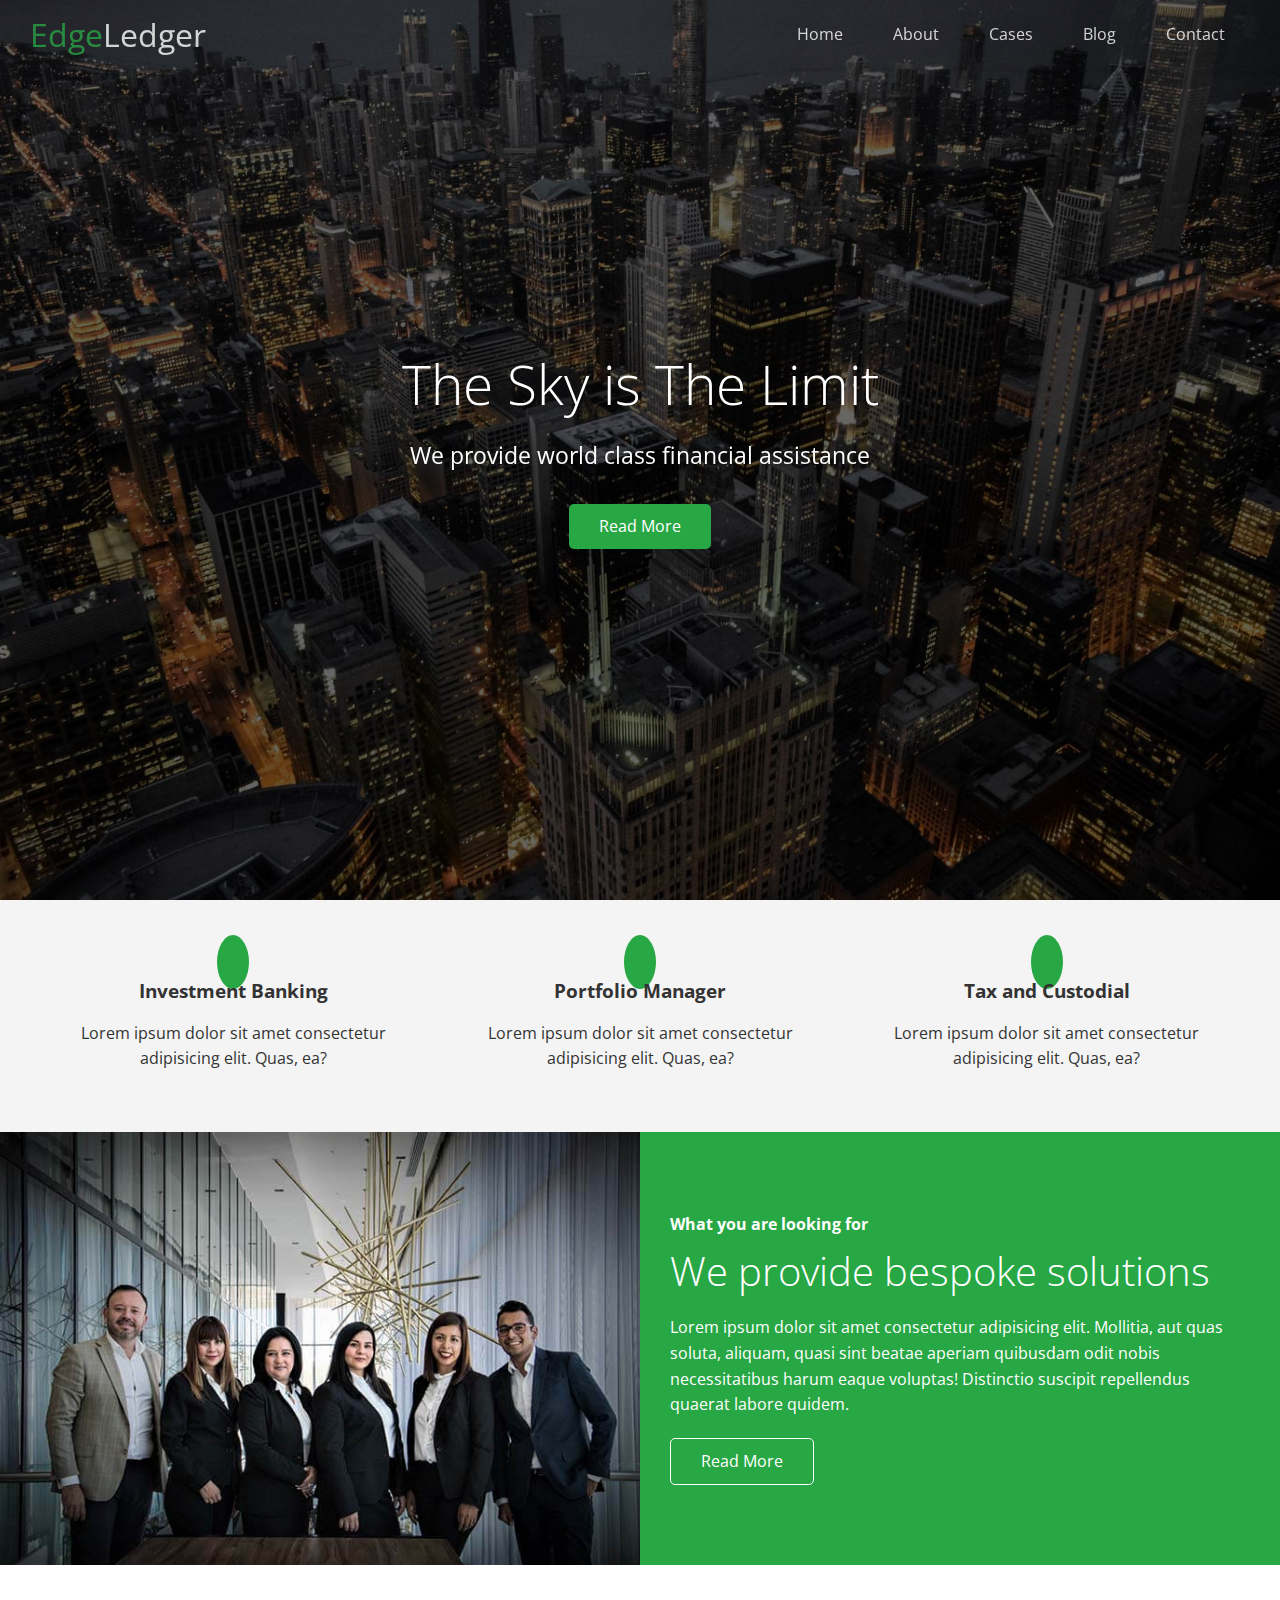
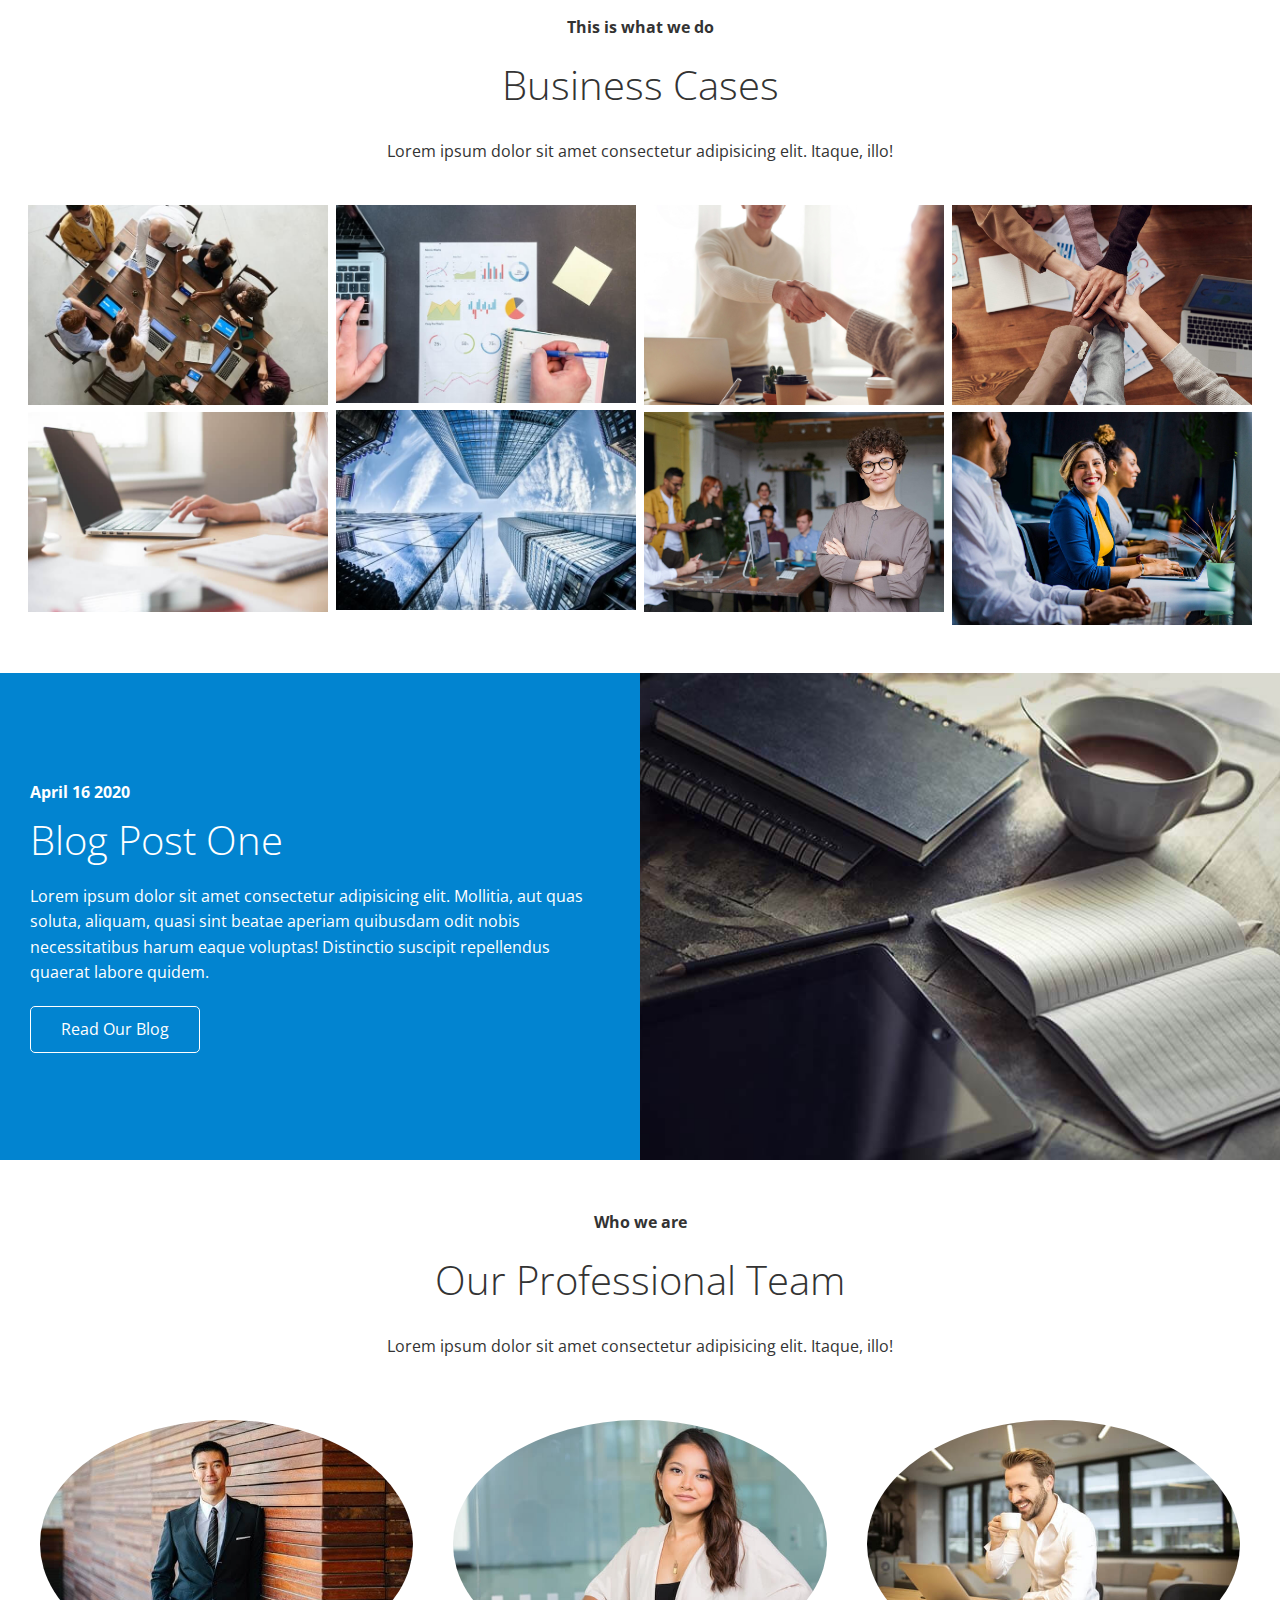
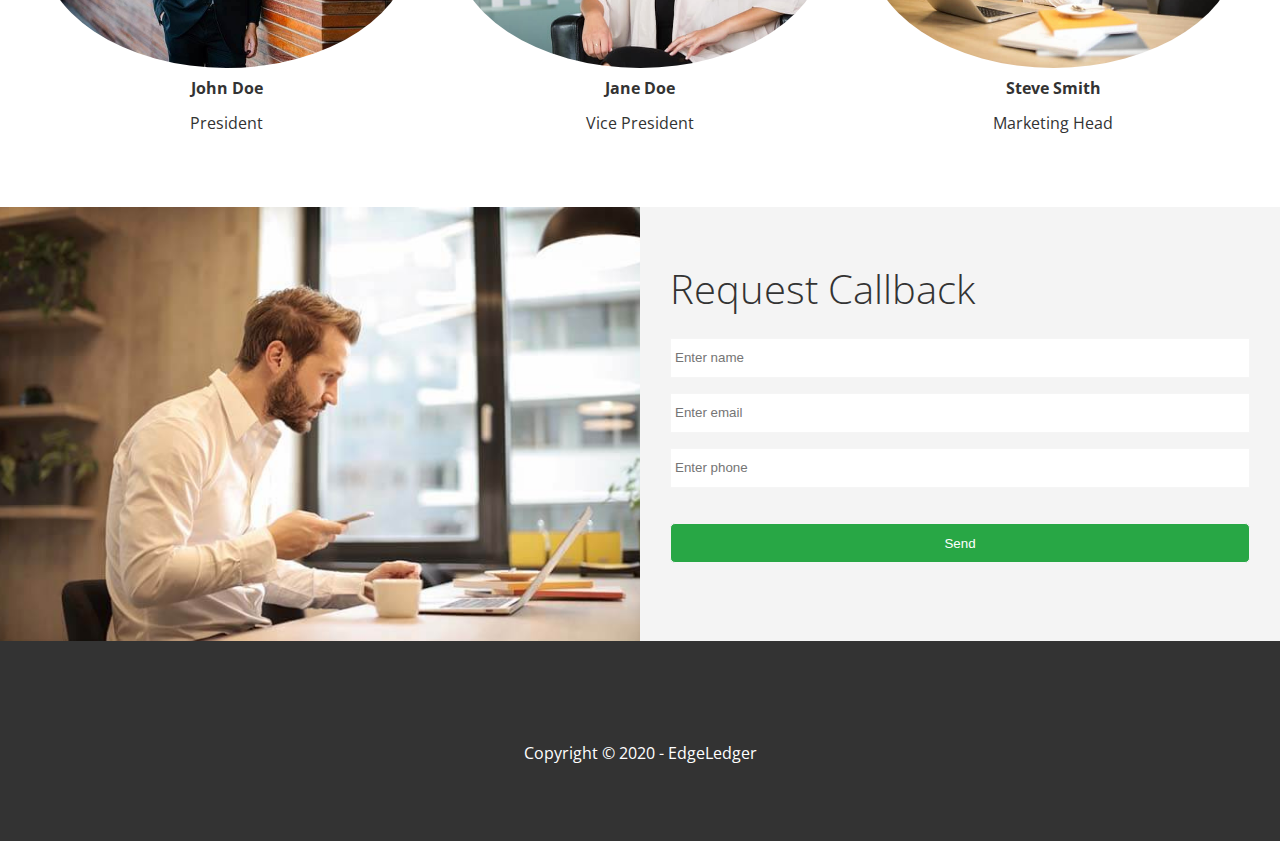
<file: index.html>
<!DOCTYPE html>
<html lang="en">
<head>
  <meta charset="UTF-8">
  <meta name="viewport" content="width=device-width, initial-scale=1.0">
  <link rel="shortcut icon" type="image/x-icon" href="/favicon.ico">
  <link rel="stylesheet" href="https://cdnjs.cloudflare.com/ajax/libs/font-awesome/5.13.0/css/all.min.css" integrity="sha256-h20CPZ0QyXlBuAw7A+KluUYx/3pK+c7lYEpqLTlxjYQ=" crossorigin="anonymous" />
  <link rel="stylesheet" href="css/lightbox.min.css">
  <link rel="stylesheet" href="css/utilities.css">
  <link rel="stylesheet" href="css/style.css">
  <title>Welcome to EdgeLedger</title>
</head>
<body id="home">
  <header class="hero">
    <div id="navbar" class="navbar top">
      <h1 class="logo">
        <span class="text-primary"><i class="fas fa-book-open"></i> Edge</span>Ledger
      </h1>
      <nav>
        <ul>
          <li><a href="#home">Home</a></li>
          <li><a href="#about">About</a></li>
          <li><a href="#cases">Cases</a></li>
          <li><a href="#blog">Blog</a></li>
          <li><a href="#contact">Contact</a></li>
        </ul>
      </nav>
    </div>
    <div class="content">
      <h1>The Sky is The Limit</h1>
      <p>We provide world class financial assistance</p>
      <a href="#about" class="btn"><i class="fas fa-chevron-right"></i> Read More</a>
    </div>
  </header>
  <main>
    <!-- About:icons -->
    <section id="about" class="icons bg-light">
      <div class="flex-items">
        <div>
          <i class="fas fa-university fa-2x"></i>
          <div>
            <h3>Investment Banking</h3>
            <p>Lorem ipsum dolor sit amet consectetur adipisicing elit. Quas, ea?</p>
          </div>
        </div>
        <div>
          <i class="fas fa-book-reader fa-2x"></i>
          <div>
            <h3>Portfolio Manager</h3>
            <p>Lorem ipsum dolor sit amet consectetur adipisicing elit. Quas, ea?</p>
          </div>
        </div>
        <div>
          <i class="fas fa-pencil-alt fa-2x"></i>
          <div>
            <h3>Tax and Custodial</h3>
            <p>Lorem ipsum dolor sit amet consectetur adipisicing elit. Quas, ea?</p>
          </div>
        </div>
      </div>
    </section>

    <!-- About:Solutions -->
    <section class="solutions flex-columns">
      <div class="row">
        <div class="column">
          <div class="column-1">
            <img src="img/home/people.jpg" alt="">
          </div>
        </div>
        <div class="column">
          <div class="column-2 bg-primary">
            <h4>What you are looking for</h4>
            <h2>We provide bespoke solutions</h2>
            <p>Lorem ipsum dolor sit amet consectetur adipisicing elit. Mollitia, aut quas soluta, aliquam, quasi sint beatae aperiam quibusdam odit nobis necessitatibus harum eaque voluptas! Distinctio suscipit repellendus quaerat labore quidem.</p>
            <a href="#" class="btn btn-outline"><i class="fas fa-chevron"></i> Read More</a>
          </div>
        </div>
      </div>
    </section>

    <!-- Cases -->
    <section id="cases" class="cases flex-grid section-padding">
      <header class="section-header">
        <h4>This is what we do</h4>
        <h2>Business Cases</h2>
        <p>Lorem ipsum dolor sit amet consectetur adipisicing elit. Itaque, illo!</p>
      </header>
      <div class="row">
        <div class="column">
          <a href="img/cases/cases1.jpg" data-lightbox="cases" data-title="Lorem ipsum dolor sit amet consectetur adipisicing elit. Itaque, illo!">
            <img src="img/cases/cases1.jpg" alt="">
          </a>
          <a href="img/cases/cases2.jpg" data-lightbox="cases" data-title="Lorem ipsum dolor sit amet consectetur adipisicing elit. Itaque, illo!">
            <img src="img/cases/cases2.jpg" alt="">
          </a>
        </div>
        <div class="column">
          <a href="img/cases/cases3.jpg" data-lightbox="cases" data-title="Lorem ipsum dolor sit amet consectetur adipisicing elit. Itaque, illo!">
            <img src="img/cases/cases3.jpg" alt="">
          </a>
          <a href="img/cases/cases4.jpg" data-lightbox="cases" data-title="Lorem ipsum dolor sit amet consectetur adipisicing elit. Itaque, illo!">
            <img src="img/cases/cases4.jpg" alt="">
          </a>
        </div>
        <div class="column">
          <a href="img/cases/cases5.jpg" data-lightbox="cases" data-title="Lorem ipsum dolor sit amet consectetur adipisicing elit. Itaque, illo!">
            <img src="img/cases/cases5.jpg" alt="">
          </a>
          <a href="img/cases/cases6.jpg" data-lightbox="cases" data-title="Lorem ipsum dolor sit amet consectetur adipisicing elit. Itaque, illo!">
            <img src="img/cases/cases6.jpg" alt="">
          </a>
        </div>
        <div class="column">
          <a href="img/cases/cases7.jpg" data-lightbox="cases" data-title="Lorem ipsum dolor sit amet consectetur adipisicing elit. Itaque, illo!">
            <img src="img/cases/cases7.jpg" alt="">
          </a>
          <a href="img/cases/cases8.jpg" data-lightbox="cases" data-title="Lorem ipsum dolor sit amet consectetur adipisicing elit. Itaque, illo!">
            <img src="img/cases/cases8.jpg" alt="">
          </a>
        </div>
        
    </section>

    <!-- Blog -->
    <section id="blog" class="blog flex-columns flex-reverse">
      <div class="row">
        <div class="column">
          <div class="column-1">
            <img src="img/home/blog.jpg" alt="">
          </div>
        </div>
        <div class="column">
          <div class="column-2 bg-secondary">
            <h4>April 16 2020</h4>
            <h2>Blog Post One</h2>
            <p>Lorem ipsum dolor sit amet consectetur adipisicing elit. Mollitia, aut quas soluta, aliquam, quasi sint beatae aperiam quibusdam odit nobis necessitatibus harum eaque voluptas! Distinctio suscipit repellendus quaerat labore quidem.</p>
            <a href="blog.html" class="btn btn-outline"><i class="fas fa-chevron"></i>Read Our Blog</a>
          </div>
        </div>
      </div>
    </section>

    <!-- Team -->
    <section id="team" class="team section-padding">
      <header class="section-header">
        <h4>Who we are</h4>
        <h2>Our Professional Team</h2>
        <p>Lorem ipsum dolor sit amet consectetur adipisicing elit. Itaque, illo!</p>
      </header>
      <div class="flex-items">
        <div>
          <img src="img/team/person1.jpg" alt="">
          <h4>John Doe</h4>
          <p>President</p>
        </div>
        <div>
          <img src="img/team/person2.jpg" alt="">
          <h4>Jane Doe</h4>
          <p>Vice President</p>
        </div>
        <div>
          <img src="img/team/person3.jpg" alt="">
          <h4>Steve Smith</h4>
          <p>Marketing Head</p>
        </div>
      </div>
    </section>

    <!-- Contact -->
    <section id="contact" class="contact flex-columns">
      <div class="row">
        <div class="column">
          <div class="column-1">
            <img src="img/home/contact.jpg" alt="">
          </div>
        </div>
        <div class="column">
          <div class="column-2 bg-light">
            <h2>Request Callback</h2>
            <form action="" class="callback-form">
              <div class="form-control">
                <label for="name"></label>
                <input type="text" name="name" id="name" placeholder="Enter name">
              </div>
              <div class="form-control">
                <label for="email"></label>
                <input type="text" name="email" id="email" placeholder="Enter email">
              </div>
              <div class="form-control">
                <label for="phone"></label>
                <input type="text" name="phone" id="phone" placeholder="Enter phone">
              </div>
              <input type="submit" value="Send" id="submit" class="btn">
            </form>
          </div>
        </div>
      </div>
    </section>
  </main>

  <footer class="footer bg-dark">
    <div class="social">
      <a href="#"><i class="fab fa-facebook fa-2x"></i></a>
      <a href="#"><i class="fab fa-twitter fa-2x"></i></a>
      <a href="#"><i class="fab fa-youtube fa-2x"></i></a>
      <a href="#"><i class="fab fa-linkedin fa-2x"></i></a>
    </div>
    <p>Copyright &copy; 2020 - EdgeLedger</p>
  </footer>

  <script
  src="https://code.jquery.com/jquery-3.5.0.min.js"
  integrity="sha256-xNzN2a4ltkB44Mc/Jz3pT4iU1cmeR0FkXs4pru/JxaQ="
  crossorigin="anonymous"></script>
  <script src="js/lightbox.min.js"></script>
  <script>
    const navbar = document.getElementById('navbar');
    let scrolled = false;

    window.onscroll = function() {
      if(window.pageYOffset > 100) {
          navbar.classList.remove('top');
          if(!scrolled) {
            navbar.style.transform ='translateY(-70px)';
          }
          setTimeout(function(){
            navbar.style.transform ='translateY(0)';
            scrolled = true; 
          }, 200);
      } else {
          navbar.classList.add('top');
          scrolled = false;
      }
    }

  // Smooth Scrolling
  $('#navbar a, .btn').on('click', function (e) {
    if (this.hash !=='') {
    e.preventDefault();

    const hash = this.hash;

    $('html, body').animate(
      {
        scrollTop: $(hash).offset().top - 100,
      },
      800
    );
  }
  });
    
  </script>

</body>
</html>
</file>
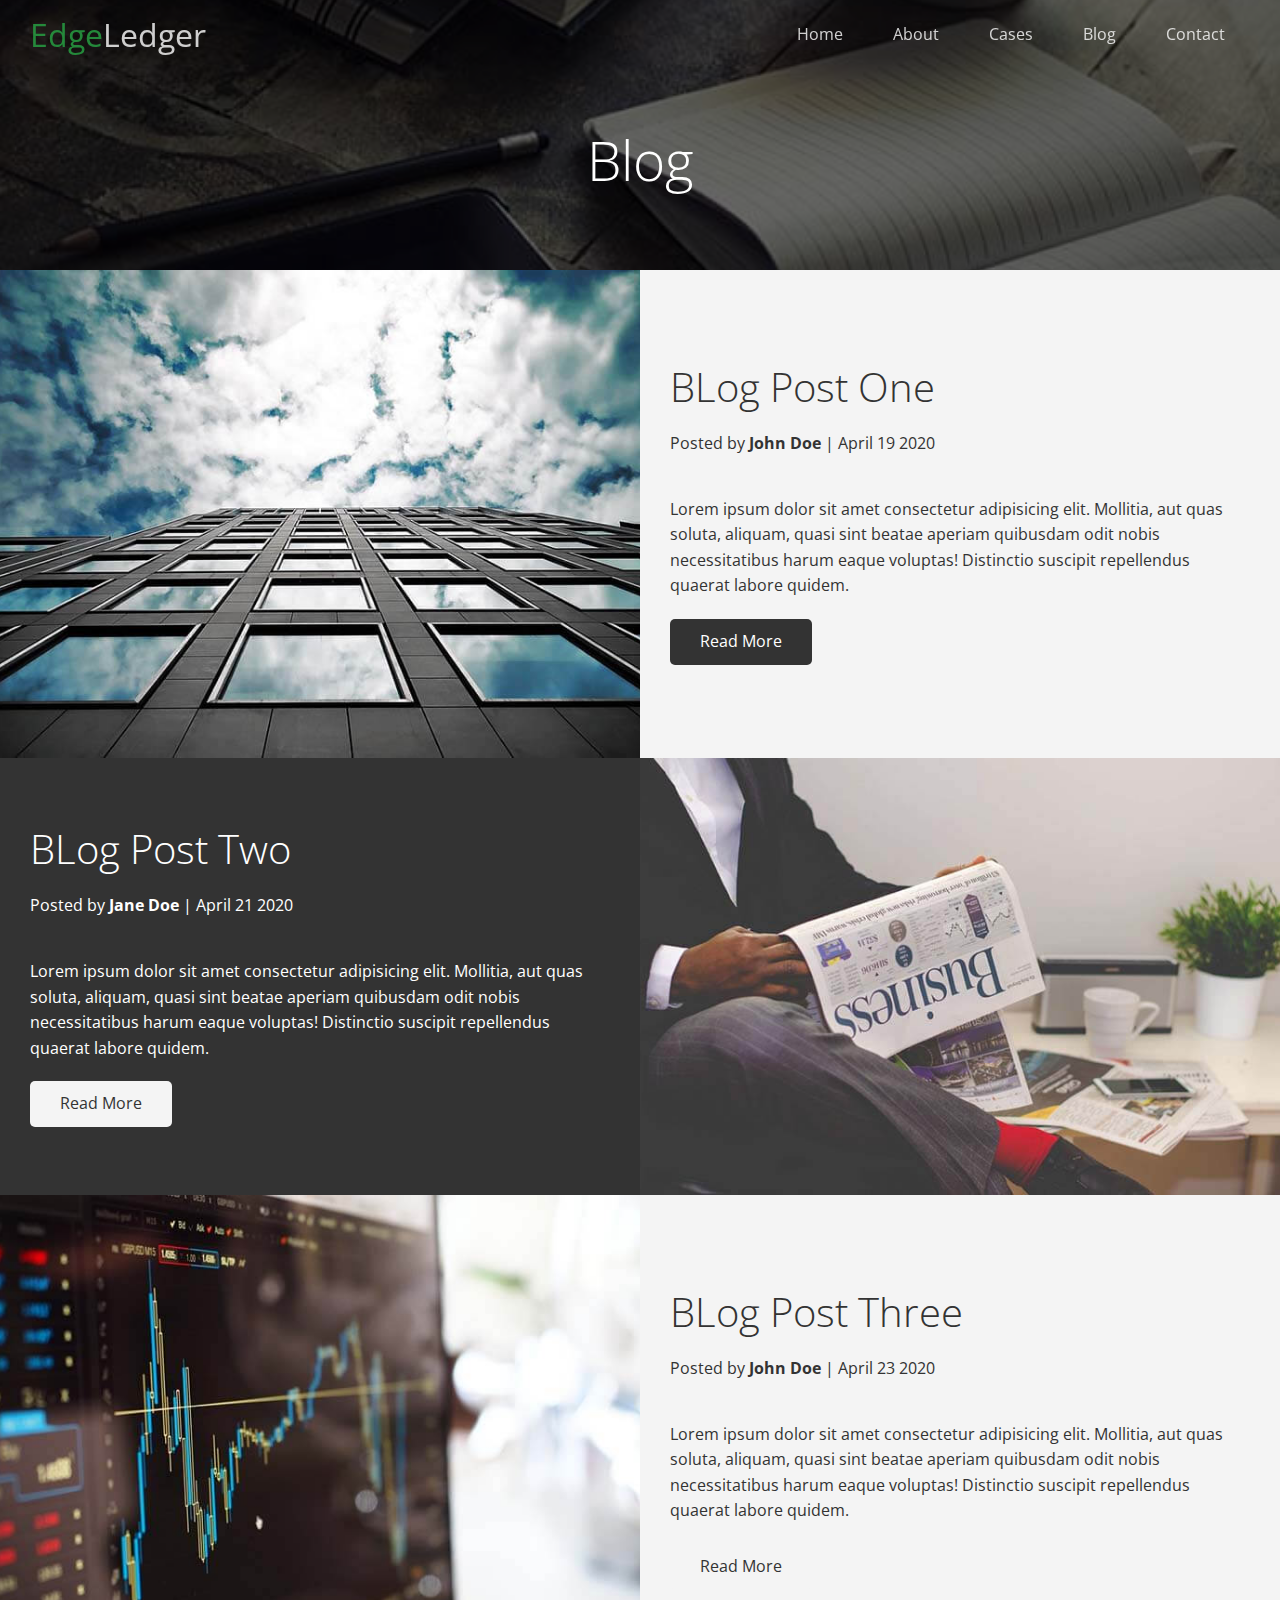
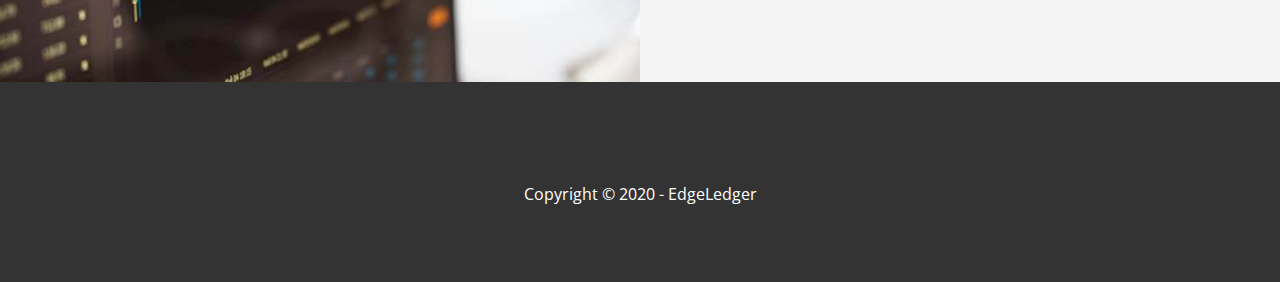
<file: blog.html>
<!DOCTYPE html>
<html lang="en">
<head>
  <meta charset="UTF-8">
  <meta name="viewport" content="width=device-width, initial-scale=1.0">
  <link rel="stylesheet" href="https://cdnjs.cloudflare.com/ajax/libs/font-awesome/5.13.0/css/all.min.css" integrity="sha256-h20CPZ0QyXlBuAw7A+KluUYx/3pK+c7lYEpqLTlxjYQ=" crossorigin="anonymous" />
  <link rel="stylesheet" href="css/utilities.css">
  <link rel="stylesheet" href="css/style.css">
  <title>Read Our Blog</title>
</head>
<body id="home">
  <header class="hero blog">
    <div id="navbar" class="navbar top">
      <h1 class="logo">
        <span class="text-primary"><i class="fas fa-book-open"></i> Edge</span>Ledger
      </h1>
      <nav>
        <ul>
          <li><a href="index.html">Home</a></li>
          <li><a href="index.html#about">About</a></li>
          <li><a href="index.html#cases">Cases</a></li>
          <li><a href="index.html#blog">Blog</a></li>
          <li><a href="index.html#contact">Contact</a></li>
        </ul>
      </nav>
    </div>
    <div class="content">
      <h1>Blog</h1>
    </div>
  </header>
  <main>
    <article class="flex-columns">
      <div class="row">
        <div class="column">
          <div class="column-1">
            <img src="img/blog/blog1.jpg" alt="">
          </div>
        </div>
        <div class="column">
          <div class="column-2 bg-light">
            <h2>BLog Post One</h2>
            <p class="meta">
              <i class="fas fa-user"></i> Posted by <strong>John Doe</strong> | April 19 2020
            </p>
            <p>Lorem ipsum dolor sit amet consectetur adipisicing elit. Mollitia, aut quas soluta, aliquam, quasi sint beatae aperiam quibusdam odit nobis necessitatibus harum eaque voluptas! Distinctio suscipit repellendus quaerat labore quidem.</p>
            <a href="post.html" class="btn btn-dark"><i class="fas fa-chevron"></i> Read More</a>
          </div>
        </div>
      </div>
    </article>

    <article class="flex-columns flex-reverse">
      <div class="row">
        <div class="column">
          <div class="column-1">
            <img src="img/blog/blog2.jpg" alt="">
          </div>
        </div>
        <div class="column">
          <div class="column-2 bg-dark">
            <h2>BLog Post Two</h2>
            <p class="meta">
              <i class="fas fa-user"></i> Posted by <strong>Jane Doe</strong> | April 21 2020
            </p>
            <p>Lorem ipsum dolor sit amet consectetur adipisicing elit. Mollitia, aut quas soluta, aliquam, quasi sint beatae aperiam quibusdam odit nobis necessitatibus harum eaque voluptas! Distinctio suscipit repellendus quaerat labore quidem.</p>
            <a href="post.html" class="btn btn-light"><i class="fas fa-chevron"></i> Read More</a>
          </div>
        </div>
      </div>
    </article>

    <article class="flex-columns">
      <div class="row">
        <div class="column">
          <div class="column-1">
            <img src="img/blog/blog3.jpg" alt="">
          </div>
        </div>
        <div class="column">
          <div class="column-2 bg-light">
            <h2>BLog Post Three</h2>
            <p class="meta">
              <i class="fas fa-user"></i> Posted by <strong>John Doe</strong> | April 23 2020
            </p>
            <p>Lorem ipsum dolor sit amet consectetur adipisicing elit. Mollitia, aut quas soluta, aliquam, quasi sint beatae aperiam quibusdam odit nobis necessitatibus harum eaque voluptas! Distinctio suscipit repellendus quaerat labore quidem.</p>
            <a href="post.html" class="btn btn-light"><i class="fas fa-chevron"></i> Read More</a>
          </div>
        </div>
      </div>
    </article>
  </main>

  <footer class="footer bg-dark">
    <div class="social">
      <a href="#"><i class="fab fa-facebook fa-2x"></i></a>
      <a href="#"><i class="fab fa-twitter fa-2x"></i></a>
      <a href="#"><i class="fab fa-youtube fa-2x"></i></a>
      <a href="#"><i class="fab fa-linkedin fa-2x"></i></a>
    </div>
    <p>Copyright &copy; 2020 - EdgeLedger</p>
  </footer>

  <script>
    const navbar = document.getElementById('navbar');
    let scrolled = false;

    window.onscroll = function() {
      if(window.pageYOffset > 100) {
          navbar.classList.remove('top');
          if(!scrolled) {
            navbar.style.transform ='translateY(-70px)';
          }
          setTimeout(function(){
            navbar.style.transform ='translateY(0)';
            scrolled = true; 
          }, 200);
      } else {
          navbar.classList.add('top');
          scrolled = false;
      }
    }
  </script>

</body>
</html>
</file>
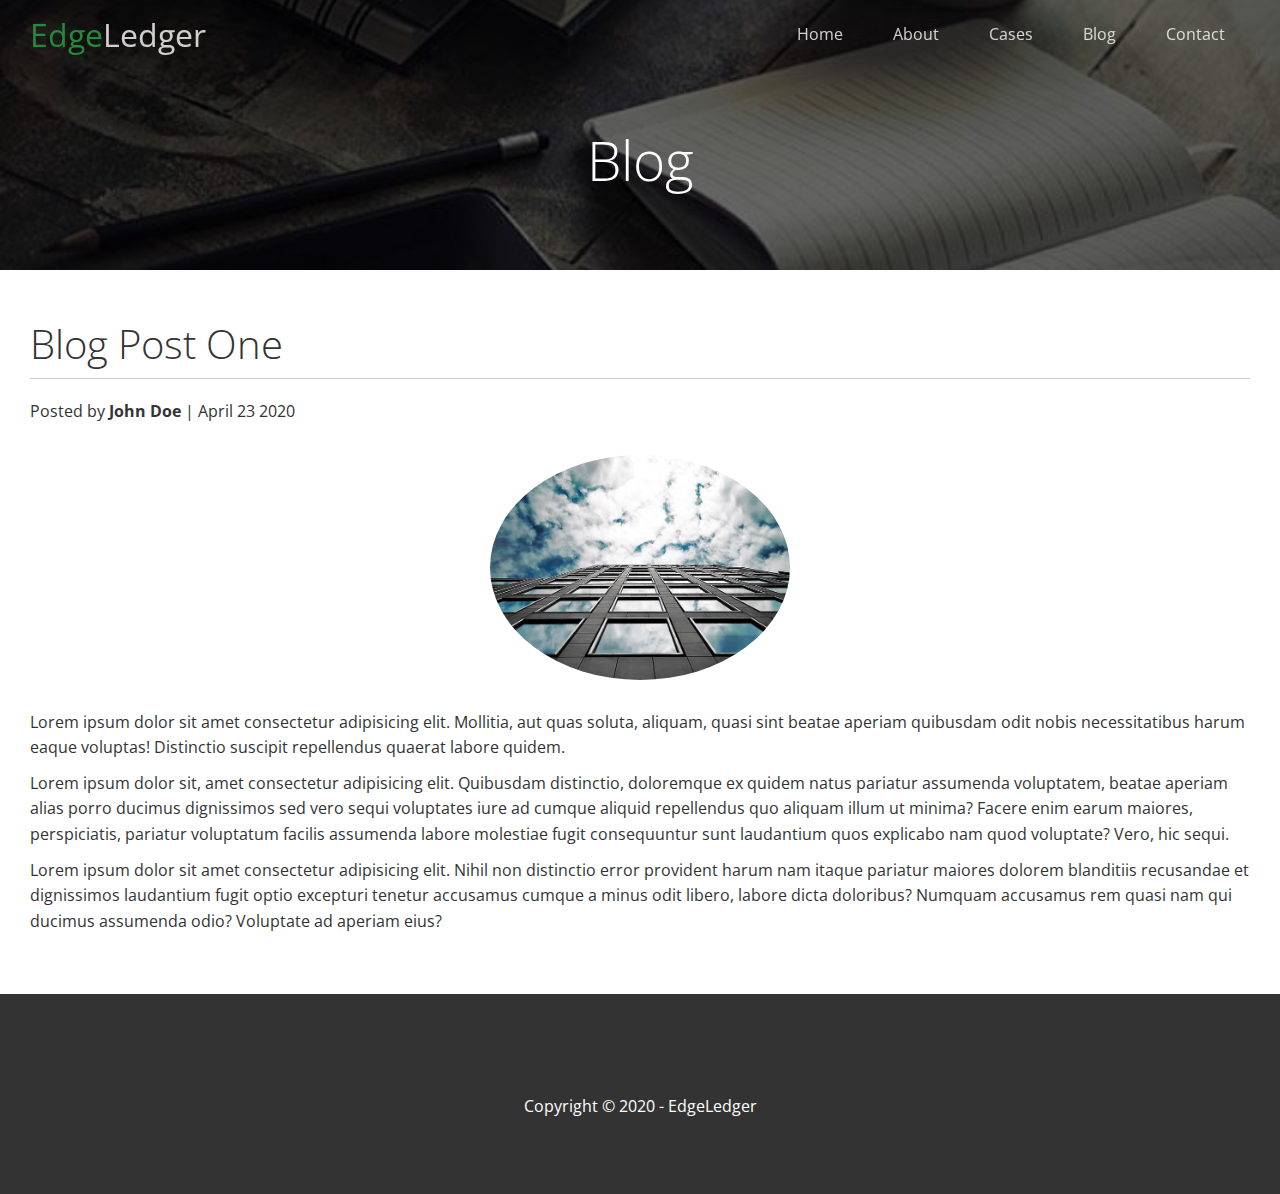
<file: post.html>
<!DOCTYPE html>
<html lang="en">
<head>
  <meta charset="UTF-8">
  <meta name="viewport" content="width=device-width, initial-scale=1.0">
  <link rel="stylesheet" href="https://cdnjs.cloudflare.com/ajax/libs/font-awesome/5.13.0/css/all.min.css" integrity="sha256-h20CPZ0QyXlBuAw7A+KluUYx/3pK+c7lYEpqLTlxjYQ=" crossorigin="anonymous" />
  <link rel="stylesheet" href="css/utilities.css">
  <link rel="stylesheet" href="css/style.css">
  <title>Post One</title>
</head>
<body id="home">
  <header class="hero blog">
    <div id="navbar" class="navbar top">
      <h1 class="logo">
        <span class="text-primary"><i class="fas fa-book-open"></i> Edge</span>Ledger
      </h1>
      <nav>
        <ul>
          <li><a href="index.html">Home</a></li>
          <li><a href="index.html#about">About</a></li>
          <li><a href="index.html#cases">Cases</a></li>
          <li><a href="index.html#blog">Blog</a></li>
          <li><a href="index.html#contact">Contact</a></li>
        </ul>
      </nav>
    </div>
    <div class="content">
      <h1>Blog</h1>
    </div>
  </header>
  <main>
    <section class="post">
      <h2>Blog Post One</h2>
      <p class="meta">
        <i class="fas fa-user"></i> Posted by <strong>John Doe</strong> | April 23 2020
      </p>
      <img src="img/blog/blog1.jpg" alt="">
      <p>Lorem ipsum dolor sit amet consectetur adipisicing elit. Mollitia, aut quas soluta, aliquam, quasi sint beatae aperiam quibusdam odit nobis necessitatibus harum eaque voluptas! Distinctio suscipit repellendus quaerat labore quidem.</p>
      <p>
        Lorem ipsum dolor sit, amet consectetur adipisicing elit. Quibusdam distinctio, doloremque ex quidem natus pariatur assumenda voluptatem, beatae aperiam alias porro ducimus dignissimos sed vero sequi voluptates iure ad cumque aliquid repellendus quo aliquam illum ut minima? Facere enim earum maiores, perspiciatis, pariatur voluptatum facilis assumenda labore molestiae fugit consequuntur sunt laudantium quos explicabo nam quod voluptate? Vero, hic sequi.
      </p>
      <p>Lorem ipsum dolor sit amet consectetur adipisicing elit. Nihil non distinctio error provident harum nam itaque pariatur maiores dolorem blanditiis recusandae et dignissimos laudantium fugit optio excepturi tenetur accusamus cumque a minus odit libero, labore dicta doloribus? Numquam accusamus rem quasi nam qui ducimus assumenda odio? Voluptate ad aperiam eius?</p>

    </section>
  </main>

  <footer class="footer bg-dark">
    <div class="social">
      <a href="#"><i class="fab fa-facebook fa-2x"></i></a>
      <a href="#"><i class="fab fa-twitter fa-2x"></i></a>
      <a href="#"><i class="fab fa-youtube fa-2x"></i></a>
      <a href="#"><i class="fab fa-linkedin fa-2x"></i></a>
    </div>
    <p>Copyright &copy; 2020 - EdgeLedger</p>
  </footer>

  <script>
    const navbar = document.getElementById('navbar');
    let scrolled = false;

    window.onscroll = function() {
      if(window.pageYOffset > 100) {
          navbar.classList.remove('top');
          if(!scrolled) {
            navbar.style.transform ='translateY(-70px)';
          }
          setTimeout(function(){
            navbar.style.transform ='translateY(0)';
            scrolled = true; 
          }, 200);
      } else {
          navbar.classList.add('top');
          scrolled = false;
      }
    }
  </script>

</body>
</html>
</file>
<file: css/utilities.css>
/* Text colors */
.text-primary {
  color: #28a745
}

.text-secondary {
  color: #0284d0;
}

/* button */
.btn {
  cursor: pointer;
  /* display: inline-flex; */
  padding: 10px 30px;
  color: #fff;
  background-color: #28a745;
  border: none;
  border-radius: 5px;
}

.btn:hover {
  opacity: 0.9;
}

.btn-primary, .bg-primary {
  background: #28a745;
  color: #fff;
}

.btn-secondary, .bg-secondary {
  background: #0284d0;
  color: #fff;
}

.btn-dark, .bg-dark {
  background: #333;
  color: #fff;
}

.btn-light, .bg-light {
  background: #f4f4f4;
  color: #333;
}

.btn-outline {
  background: transparent;
  border: 1px solid #fff;
}

/* Flex Items */
.flex-items {
  display: flex;
  text-align: center;
  justify-content: center;
  text-align: center;
  height: 100%;
}

.flex-items > div {
  padding: 20px;
}

/* Flex columns */
.flex-columns.flex-reverse .row {
  flex-direction: row-reverse;
}

.flex-columns  .row {
  display: flex;
  flex-direction: row;
  flex-wrap: wrap;
  width: 100%
}

.flex-columns .column {
  display: flex;
  flex-direction: column;
  flex-basis: 100%;
  flex: 1;
}

.flex-columns .column .column-1,
.flex-columns .column .column-2 {
  height: 100%;
}

.flex-columns img {
  width: 100%;
  height: 100%;
  object-fit: cover;
}

.flex-columns .column-2 {
  display: flex;
  flex-direction: column;
  align-items: flex-start;
  justify-content: center;
  padding: 30px;
}

.flex-columns h2 {
  font-size: 40px;
  font-weight: 100;
}

.flex-columns h4 {
  margin-bottom: 10px;
}

.flex-columns p {
  margin: 20px 0;
}

/* Section header */
.section-header {
  padding: 30px;
  display: flex;
  flex-direction: column;
  align-items: center;
  justify-content: center;
  text-align: center;
}

.section-header h2 {
  font-size: 40px;
  margin: 20px 0;
}

.section-padding {
  padding: 20px 20px 40px;
}

/* Flex Grid */
.flex-grid .row {
  display: flex;
  flex-wrap: wrap;
  padding: 0 4px;
}

.flex-grid .column {
  flex: 25%;
  max-width: 25%;
  padding: 0 4px;
}
</file>
<file: css/style.css>
@import url('https://fonts.googleapis.com/css2?family=Open+Sans:wght@300;400&display=swap');

* {
  box-sizing: border-box;
  padding: 0;
  margin: 0;
}

body {
  font-family: 'Open Sans', sans-serif;
  background: #fff;
  color: #333;
  line-height: 1.6;
}

ul {
  list-style: none;
}

a {
  color: #333;
  text-decoration: none;
}

h1, h2 {
  font-weight: 300;
  line-height: 1.2;
}

p {
  margin: 10px 0;
}

img {
  width: 100%;
}

/* Navbar */
.navbar {
  display: flex;
  align-items: center;
  justify-content: space-between;
  background-color: #333;
  color: #fff;
  opacity: 0.8;
  width: 100%;
  height: 70px;
  position: fixed;
  top: 0px;
  padding: 0 30px;
  transition: 0.5s;
}

.navbar.top {
  background: transparent;
}

.navbar a {
  color: #fff;
  padding: 10px 20px;
  margin: 0 5px;
}

.navbar a:hover {
  border-bottom: #28a745 2px solid;
}

.navbar ul {
  display: flex;
}

.navbar .logo {
  font-weight: 400;
}

/* Header */
.hero {
  background: url('../img/home/showcase.jpg') no-repeat center center/cover;
  height: 100vh;
  position: relative;
  color: #fff;
}

.hero .content {
  display: flex;
  flex-direction: column;
  align-items: center;
  justify-content: center;
  text-align: center;
  height: 100%;
  padding: 0 20px;
}

.hero .content h1 {
  font-size: 55px;
}

.hero .content p {
  font-size: 23px;
  max-width: 600px;
  margin: 20px 0 30px;
}

.hero::before {
  content: '';
  position: absolute;
  top: 0;
  left: 0;
  width: 100%;
  height: 100%;
  background: rgba(0,0,0,0.6);
}

.hero * {
  z-index: 10;
}

.hero.blog {
  background: url('../img/home/blog.jpg') no-repeat center center/cover;
  height: 30vh;
  padding-top: 50px;
}

/* Icons */
.icons {
  padding: 30px;
}

.icons h3 {
  font-weight: bold;
  margin-bottom: 15px;
}

.icons i {
  background-color: #28a745;
  color: #fff;
  padding: 1rem;
  border-radius: 50%;
  margin-bottom: 15px;
}

.cases img:hover {
  opacity: 0.7;
}

.team img {
  border-radius: 50%;
}

/* Callback form */
.callback-form {
  width: 100%;
  padding: 20px 0;
}

.callback-form label {
  display: block;
  margin-bottom: 5px;
}

.callback-form .form-control {
  margin-bottom: 15px;
}

.callback-form input {
  width: 100%;
  padding: 4px;
  height: 40px;
  border: #f5f5f5 1px solid;
}

.callback-form input:focus {
  outline-color: #28a745;
}

.callback-form .btn {
  padding: 12px 0;
  margin-top: 20px;
}

/* Post */
.post {
  padding:50px 30px;
}

.post h2 {
  font-size: 40px;
  margin-bottom: 20px;
  padding-bottom: 10px;
  border-bottom: #ccc solid 1px;
}

.post .meta {
  margin-bottom: 30px;
}

.post img {
  width: 300px;
  border-radius: 50%;
  display: block;
  margin: 0 auto 30px;
}

/* Footer */
.footer {
  display: flex;
  flex-direction: column;
  align-items: center;
  justify-content: center;
  text-align: center;
  height: 200px;
}

.footer a {
  color: #fff;
}

.footer a:hover {
  color:  #28a745;
}

.footer .social > * {
  margin-right: 30px;
}

/* Mobile */
@media (max-width: 768px) {
  .navbar {
    flex-direction: column;
    height: 120px;
    padding: 20px;
  }

  .navbar a {
    padding: 10px 10px;
    margin: 0 3px;
  }

  .flex-items {
    flex-direction: column;
  }

  .flex-columns .column, .flex-grid .column {
    flex: 100%;
    max-width: 100%;
  }

  .team img {
    width: 70%;
  }

  
}
</file>
